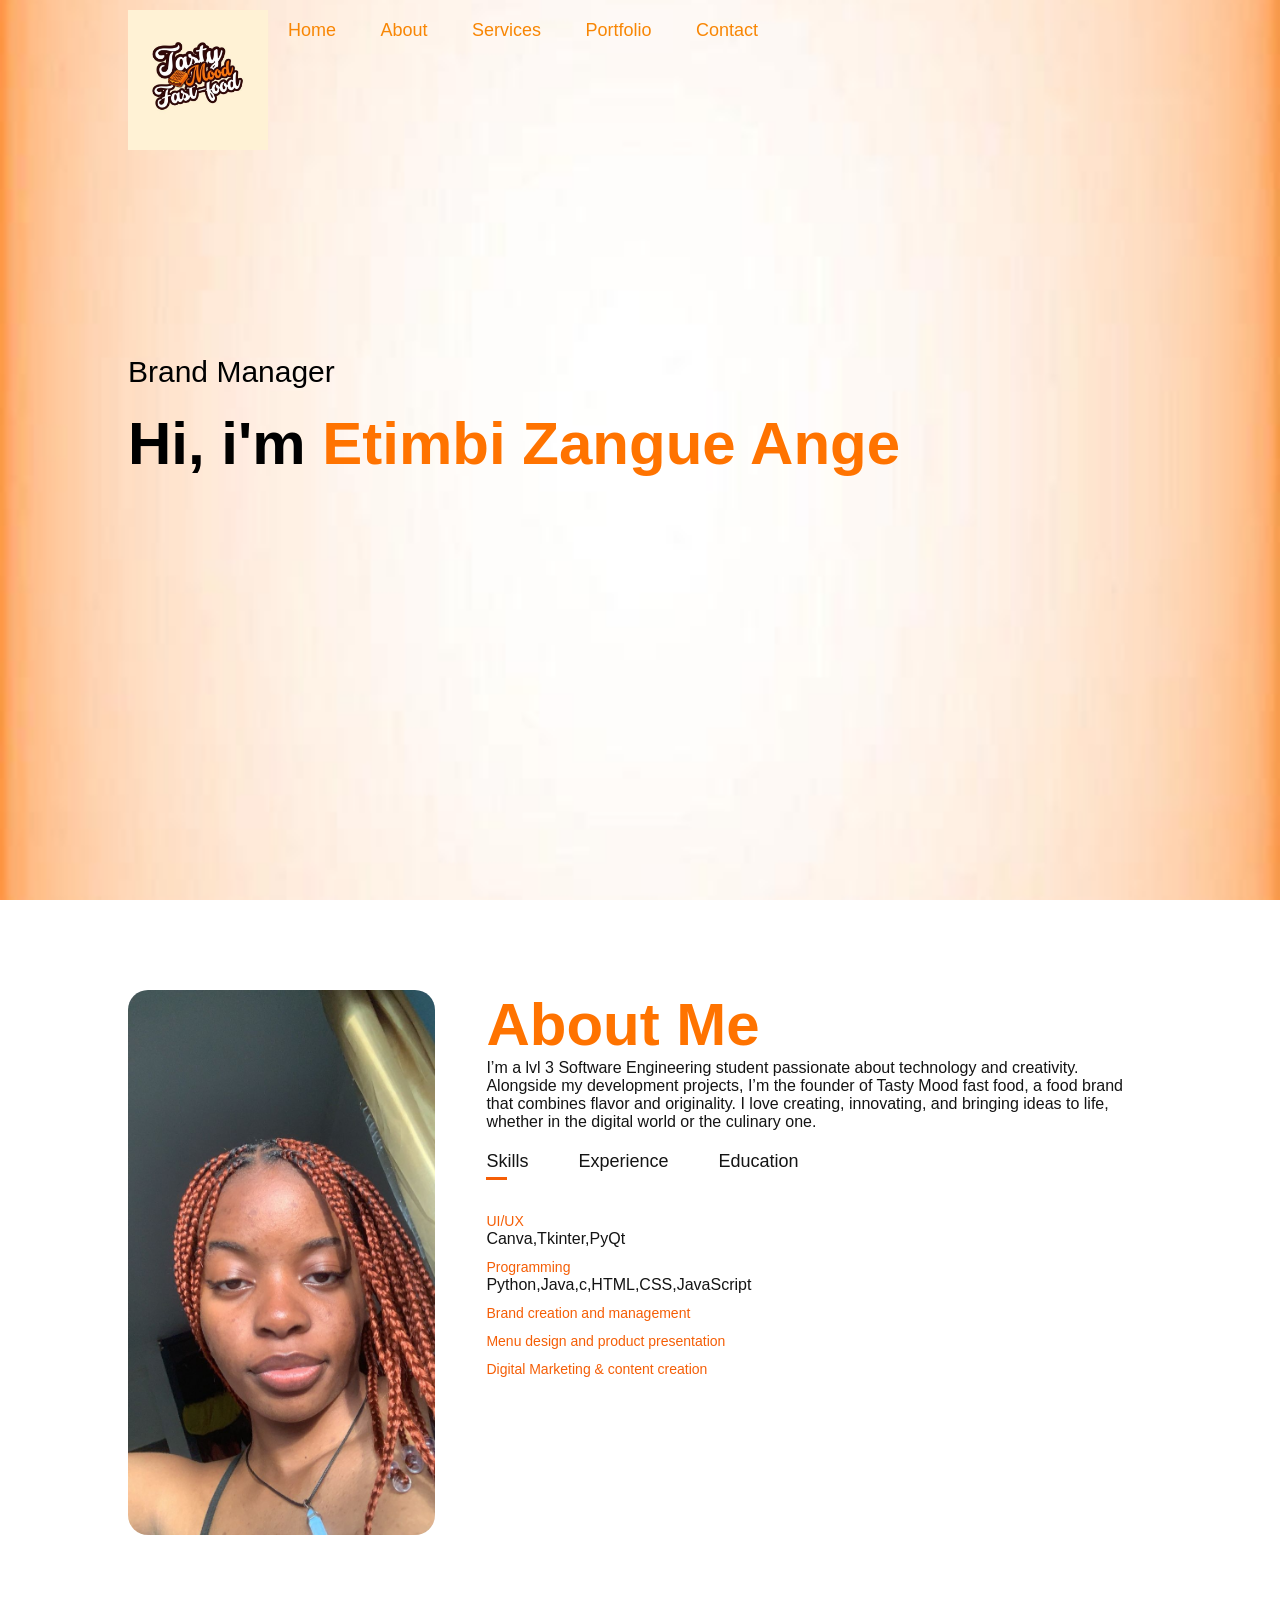
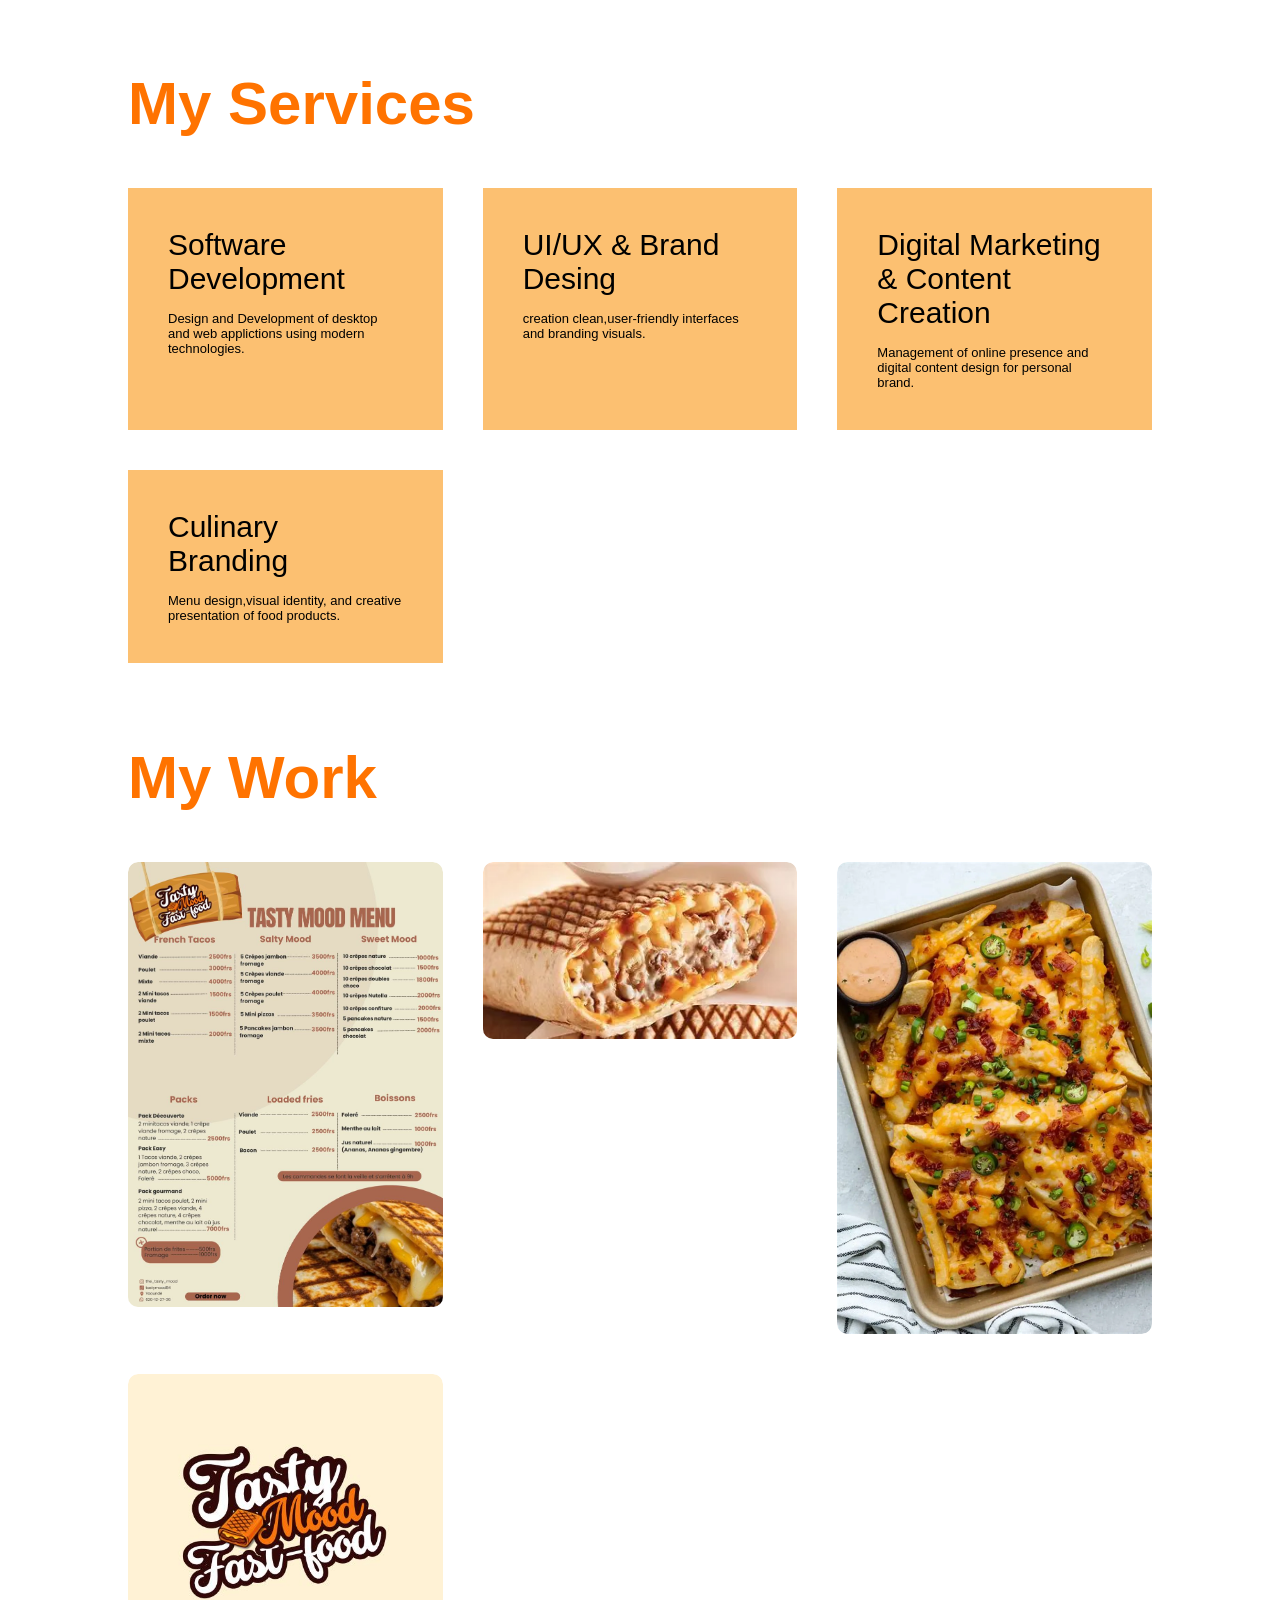
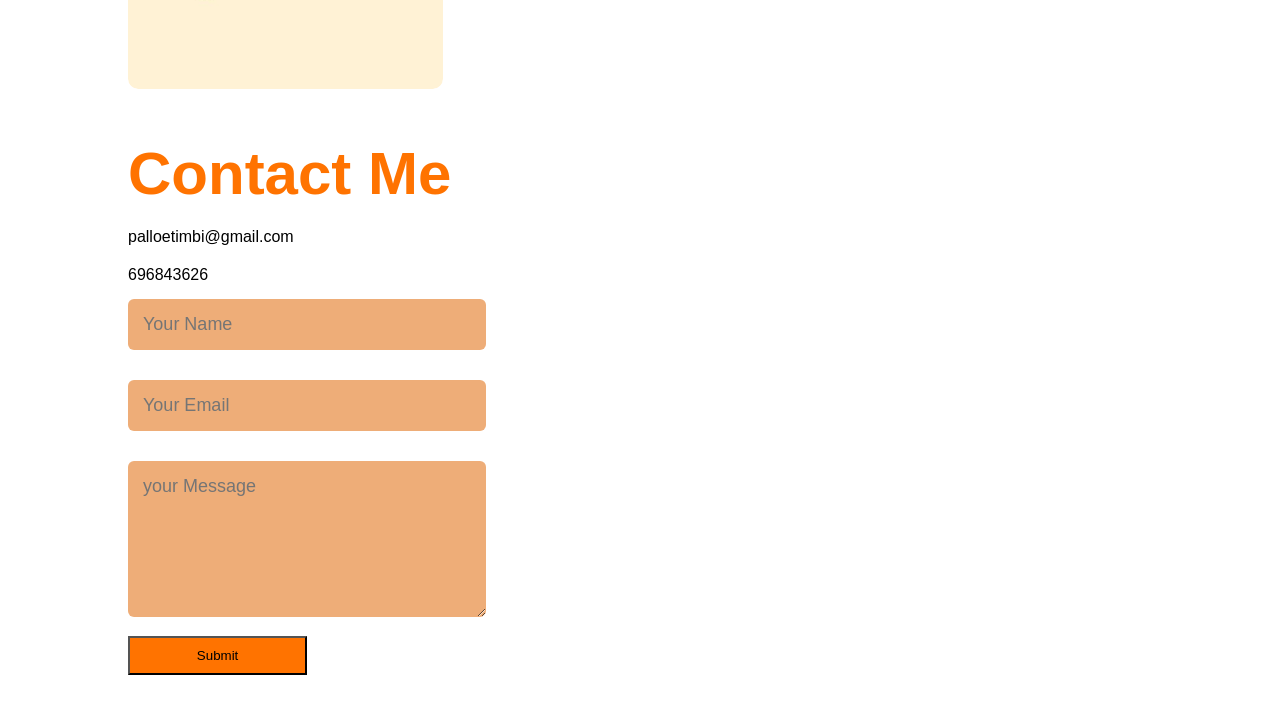
<file: index.html>
<!DOCTYPE html>
<html lang="en">
    <head>
        <meta charset="UTF-8">
        <meta http-equiv="X-UA-Compatible" content="IE=edge">
        <meta name="viewport" content="width-device-width, initial-scale=1.0">
        <title>Portfolio website</title>
        <link rel="stylesheet" href="style.css">
    </head>
    <body>
        <div id="header">
        <div class="container">
            <nav>
                <img src="images/logo.jpg" class="logo">
                <ul>
                    <li><a href="#header">Home</a></li>
                    <li><a href="#about">About</a></li>
                    <li><a href="#services">Services</a></li>
                    <li><a href="#portfolio">Portfolio</a></li>
                    <li><a href="#contact">Contact</a></li>  
                </ul>
            </nav>
            <div class="header-text">
                <p>Brand Manager</p>
                <h1>Hi, i'm <span>Etimbi Zangue Ange</span></h1>
            </div>
        </div>
        </div>
        <!-- -----------about----------- -->
        <div id="about">
            <div class="container">
                <div class="row">
                    <div class="about-col-1">
                        <img src="images/CEO.jpg">
                      </div>
                      <div class="about-col-2">
                        <h1 class="sub-title">About Me</h1>
                        <p>I’m a lvl 3  Software Engineering student passionate about technology and creativity.
Alongside my development projects, I’m the founder of Tasty Mood fast food, a food brand that combines flavor and originality.
I love creating, innovating, and bringing ideas to life, whether in the digital world or the culinary one.</p>
        
<div class="tab-titles">
              <p class="tab-links active-link" onclick="opentab('skills')">Skills</p>
              <p class="tab-links" onclick="opentab('experience')">Experience</p>
              <p class="tab-links" onclick="opentab('education')">Education</p>
</div>
        <div class="tab-contents active-tab" id="skills">
    <ul>
        <li><span>UI/UX</span><br>Canva,Tkinter,PyQt</li>
        <li><span>Programming</span><br>Python,Java,c,HTML,CSS,JavaScript</li>
        <li><span>Brand creation and management</span></li>
        <li><span>Menu design and product presentation</span></li>
        <li><span>Digital Marketing & content creation</span></li>
    </ul>
</div>
        <div class="tab-contents" id="experience">
    <ul>
        <li><span>Founder&CEO of TASTY MOOD fast food<br>Yaounde,Cameroon/2025-Present</span><br>Created and Manage a food brand specialized in French tacos, Crepes and Mini pizzas.<br>Handle menu design, marketing, and customer relations.<br>Develop digital strategies to promote the brand online.</li>
        <li><span>Software Engineering Student at ICT UNIVERSITY<br>Yaounde,Cameroon/2023-Present</span><br>Designed and developed applications using Python<br>Worked on web interfaces with HTML, CSS, and JavaScript.</li>
    </ul>
        </div>
        <div class="tab-contents" id="education">
    <ul>
       <li><span>Bacgelor's in Sotfware Engineering<br>Yaounde,Cameroon/2023-Present</span><br>ICT UNIVERSITY</li>
    </ul>
                       </div>
                      </div>
                </div>
            </div>
        </div>
 <!-- ---------services---------- -->
         <div id="services">
            <div class="container">
                 <h1 class="sub-title">My Services</h1>
                 <div class="services-list">
                      <div>
                        <h2>Software Development</h2>
                        <p>Design and Development of desktop and web applictions using modern technologies.</p>
                      </div>   
                      <div>
                        <h2>UI/UX & Brand Desing</h2>
                        <p>creation clean,user-friendly interfaces and branding visuals.</p>
                      </div>   
                      <div>
                        <h2>Digital Marketing & Content Creation</h2>
                        <p>Management of online presence and digital content design for personal brand.</p>
                      </div>   
                      <div>
                        <h2>Culinary Branding</h2>
                        <p>Menu design,visual identity, and creative presentation of food products.</p>
                      </div>   
                 </div>
                 
            </div>
         </div>
<!-- ---------portfolio-------- -->   
 <div id="portfolio">
    <div class="container">
        <h1 class="sub-title">My Work</h1>
        <div class="work-list">
            <div class="work">
                <img src="images/menu.jpg">
            </div>
            <div class="work">
                <img src="images/french tacos.webp">
            </div>
            <div class="work">
                <img src="images/laoded fries.webp">
            </div>
            <div class="work">
                <img src="images/logo.jpg">
            </div>
        </div>
    </div>
 </div>    
 <!-- ----------contact---------- -->  
  <div id="contact">
    <div class="container">
        <div class="row">
            <div class="contact-left">
                <h1 class="sub-title">Contact Me</h1>
                <p>palloetimbi@gmail.com</p>
                <p>696843626</p>
            <div class="contact-right">
                <form name="submit-to-google-sheet">
                    <input type="text" name="Name" placeholder="Your Name" required>
                    <input type="email" name="Email" placeholder="Your Email" required>
                    <textarea name="Message" rows="6" placeholder="your Message"></textarea>
                    <button type="submit" class="btn btn2">Submit</button>
                </form>
                <span id="msg"></span>
  </div>

<script>

    var tablinks = document.getElementsByClassName("tab-links");
    var tabcontents = document.getElementsByClassName("tab-contents");

    function opentab(tabname){
        for(tablink of tablinks){
            tablink.classList.remove("active-link");
        }
        for(tabcontent of tabcontents){
            tabcontent.classList.remove("active-tab");
        }
        event.currentTarget.classList.add("active-link");
        document.getElementById(tabname).classlist.add("active-tab");
    }
</script>
<script>
  const scriptURL = 'https://script.google.com/macros/s/AKfycbw-9PzBW5KerS7eQIx-oaO6p8uTW0T0Fir-dfJzDjM5c0yptWkV_67sCr7zAVyJ1t1B0g/exec'
  const form = document.forms['submit-to-google-sheet']
  const msg = document.getElementById("msg")

  form.addEventListener('submit', e => {
    e.preventDefault()
    fetch(scriptURL, { method: 'POST', body: new FormData(form)})
      .then(response => {
        msg.innerHTML = "Sucessfully sent"
        setTimeout(function(){
            msg.innerHTML = ""
        },5000)
        form.reset()
      })
      .catch(error => console.error('Error!', error.message))
  })
</script>
    </body>
</html>
</file>
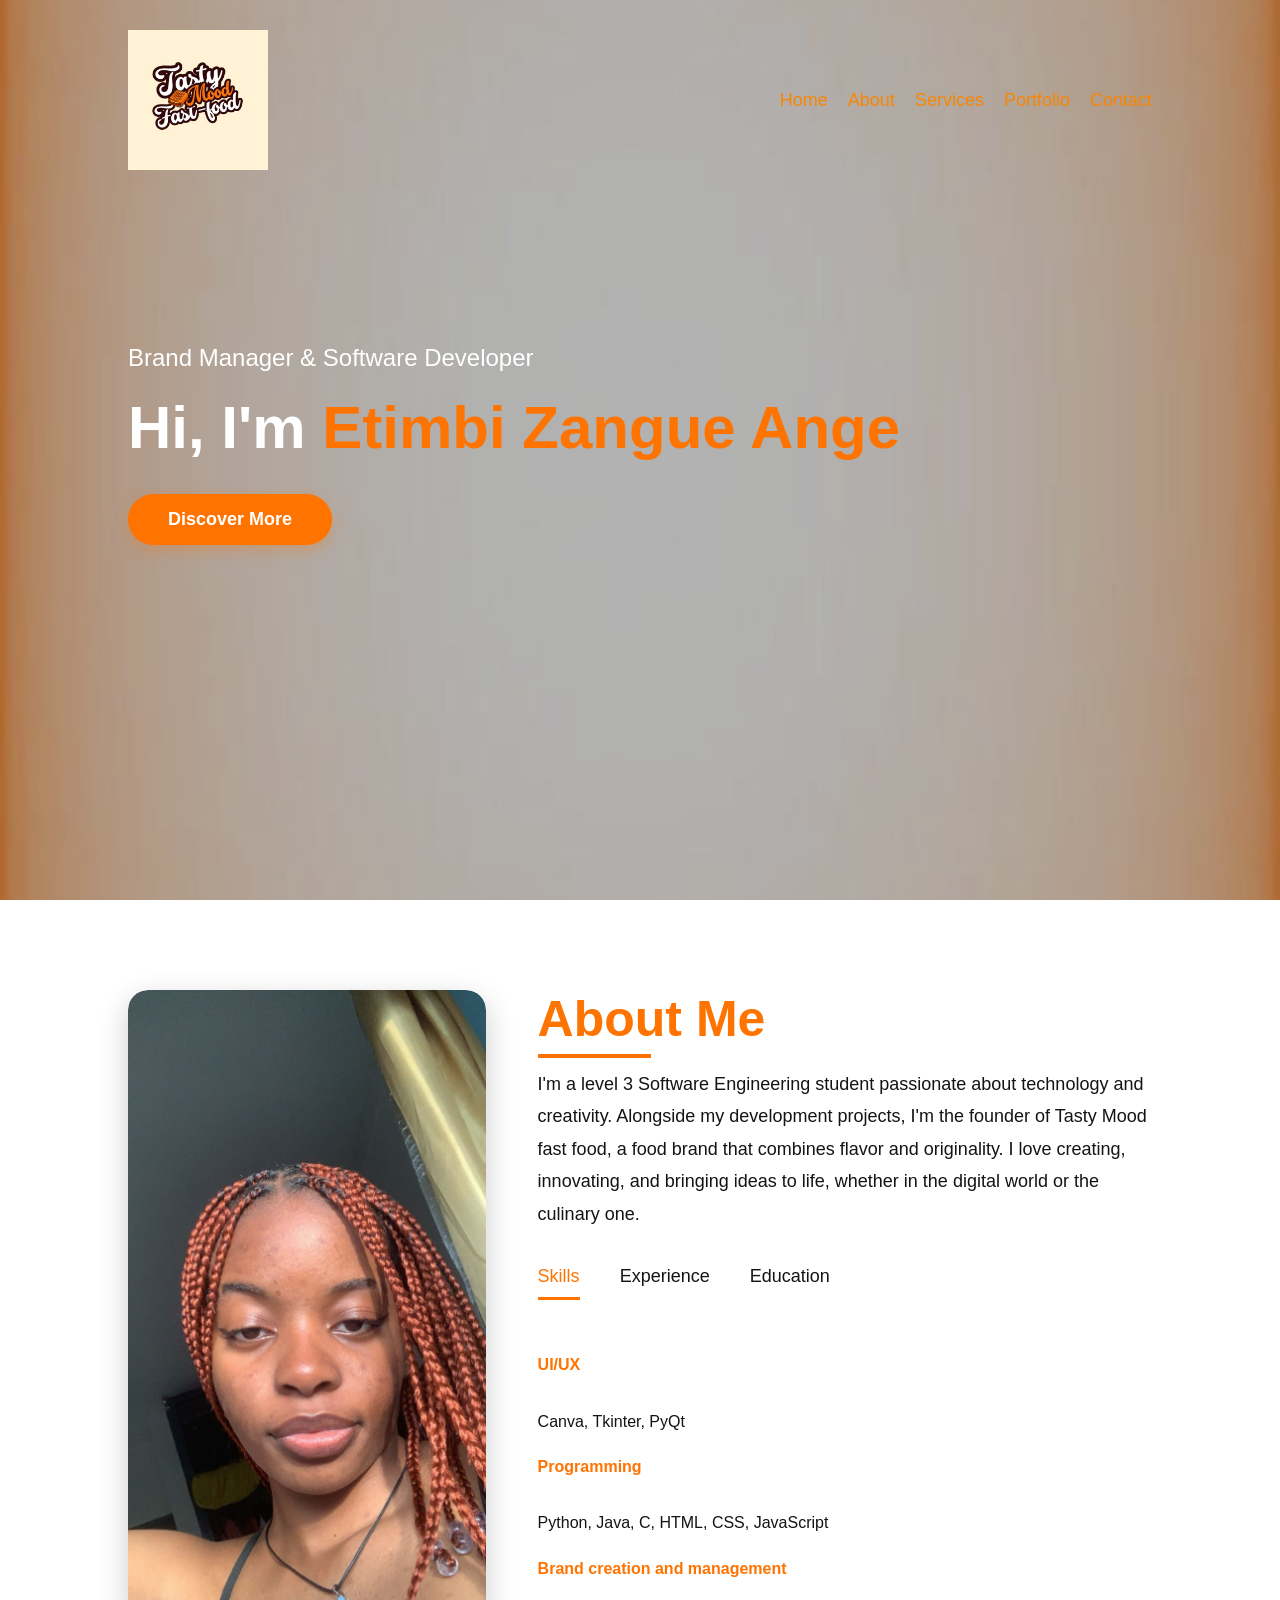
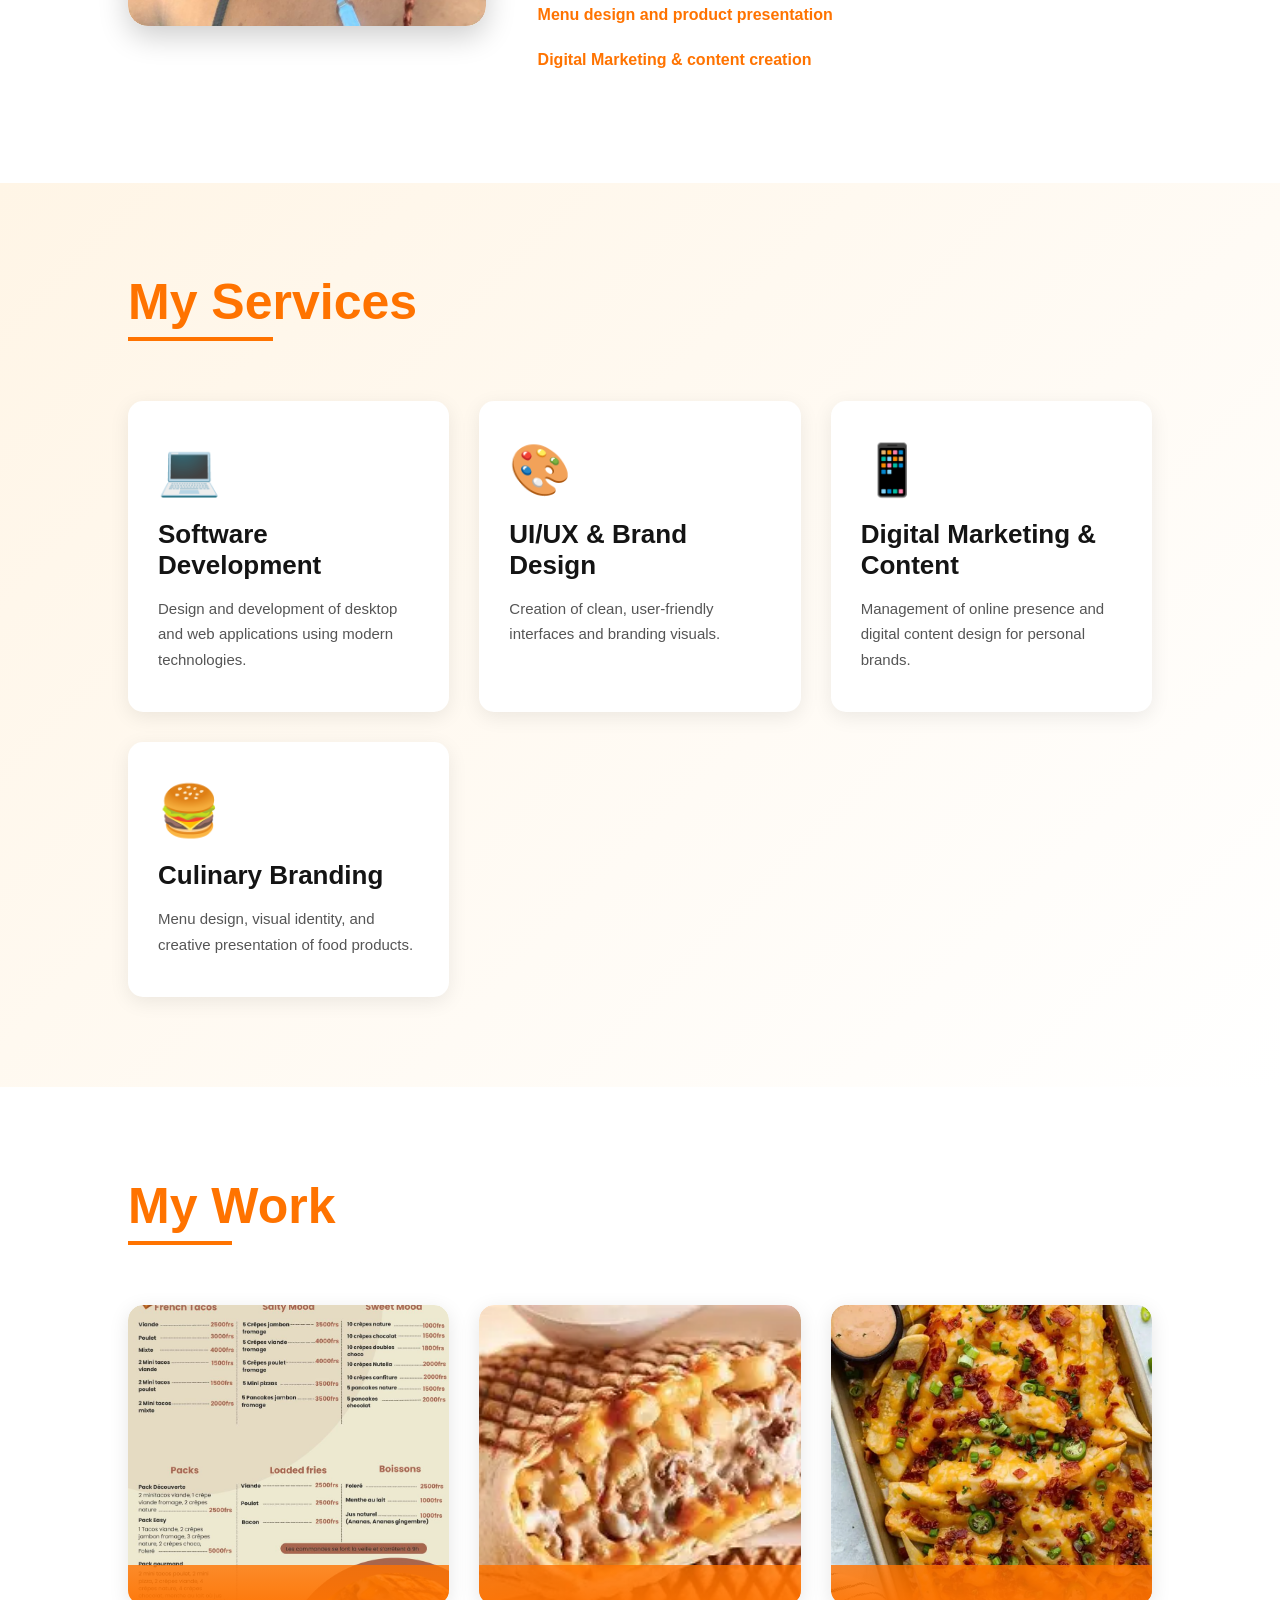
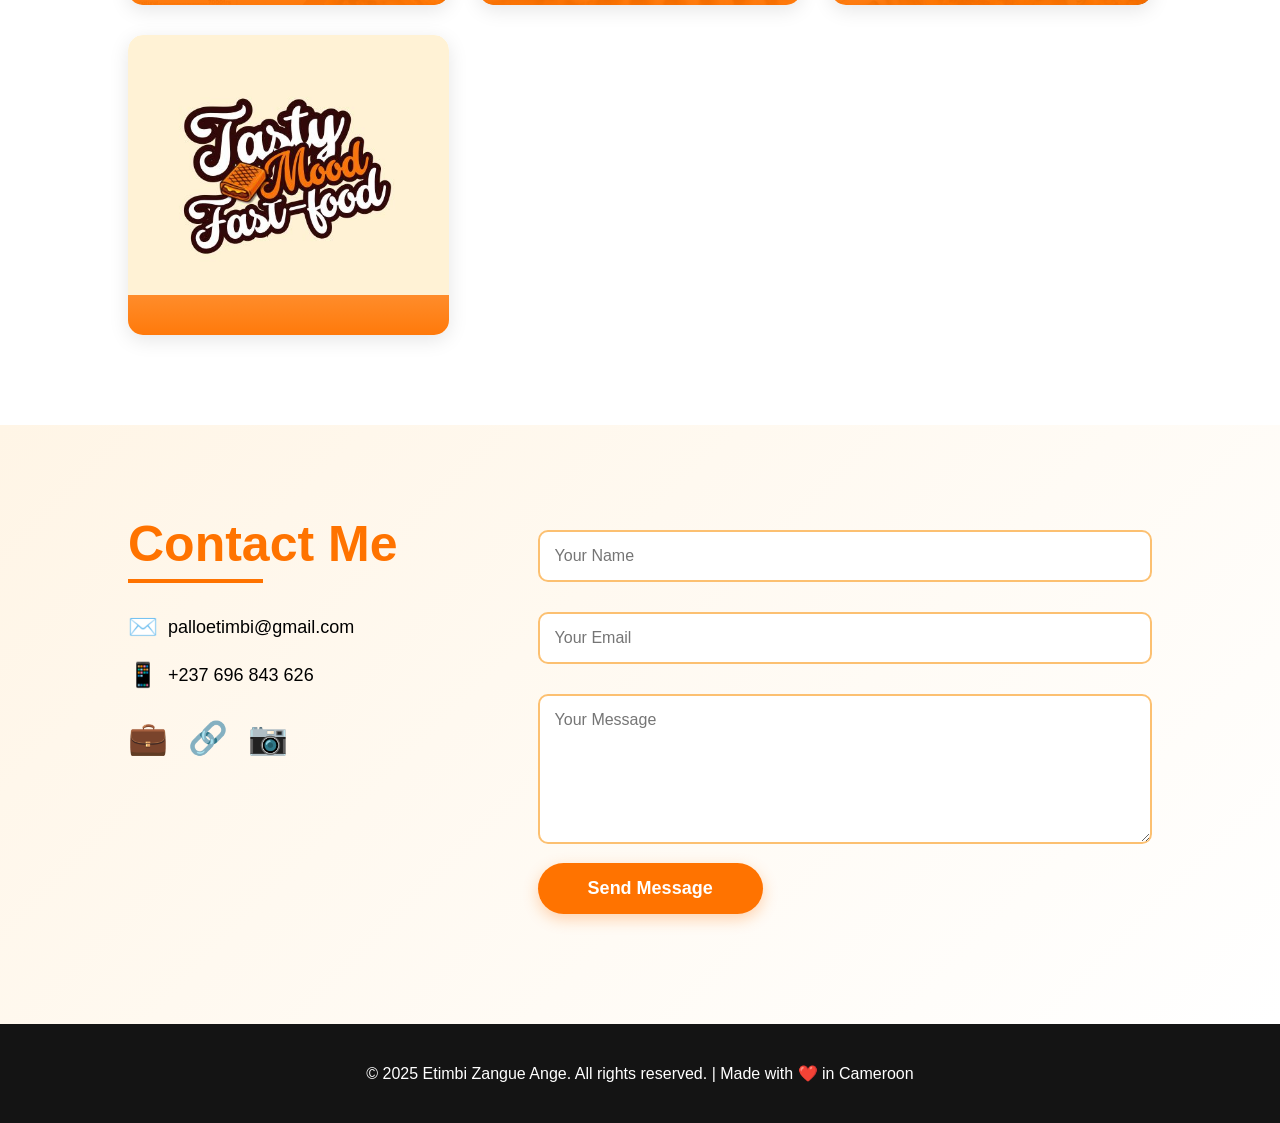
<file: v1.html>
<!DOCTYPE html>
<html lang="en">
    <head>
        <meta charset="UTF-8">
        <meta http-equiv="X-UA-Compatible" content="IE=edge">
        <meta name="viewport" content="width=device-width, initial-scale=1.0">
        <title>Portfolio - Etimbi Zangue Ange</title>
        <link rel="stylesheet" href="styl.css">
    </head>
    <body>
        <!-- Bouton Menu Mobile -->
        <div class="menu-toggle" onclick="toggleMenu()">
            <span></span>
            <span></span>
            <span></span>
        </div>
        
        <div id="header">
        <div class="container">
            <nav id="navbar">
                <img src="images/logo.jpg" class="logo" alt="Tasty Mood Logo">
                <ul id="nav-menu">
                    <li><a href="#header" onclick="closeMenu()">Home</a></li>
                    <li><a href="#about" onclick="closeMenu()">About</a></li>
                    <li><a href="#services" onclick="closeMenu()">Services</a></li>
                    <li><a href="#portfolio" onclick="closeMenu()">Portfolio</a></li>
                    <li><a href="#contact" onclick="closeMenu()">Contact</a></li>  
                </ul>
            </nav>
            <div class="header-text">
                <p class="fade-in">Brand Manager & Software Developer</p>
                <h1 class="fade-in-delay">Hi, I'm <span class="typed-text">Etimbi Zangue Ange</span></h1>
                <a href="#about" class="cta-button fade-in-delay-2">Discover More</a>
            </div>
        </div>
        </div>
        
        <!-- -----------about----------- -->
        <div id="about">
            <div class="container">
                <div class="row">
                    <div class="about-col-1">
                        <div class="image-container">
                            <img src="images/CEO.jpg" alt="Etimbi Zangue Ange" class="profile-img">
                            <div class="image-overlay"></div>
                        </div>
                      </div>
                      <div class="about-col-2">
                        <h1 class="sub-title animate-on-scroll">About Me</h1>
                        <p class="animate-on-scroll">I'm a level 3 Software Engineering student passionate about technology and creativity. Alongside my development projects, I'm the founder of Tasty Mood fast food, a food brand that combines flavor and originality. I love creating, innovating, and bringing ideas to life, whether in the digital world or the culinary one.</p>
        
<div class="tab-titles">
              <p class="tab-links active-link" onclick="opentab('skills')">Skills</p>
              <p class="tab-links" onclick="opentab('experience')">Experience</p>
              <p class="tab-links" onclick="opentab('education')">Education</p>
</div>
        <div class="tab-contents active-tab" id="skills">
    <ul>
        <li><span>UI/UX</span><br>Canva, Tkinter, PyQt</li>
        <li><span>Programming</span><br>Python, Java, C, HTML, CSS, JavaScript</li>
        <li><span>Brand creation and management</span></li>
        <li><span>Menu design and product presentation</span></li>
        <li><span>Digital Marketing & content creation</span></li>
    </ul>
</div>
        <div class="tab-contents" id="experience">
    <ul>
        <li><span>Founder & CEO of TASTY MOOD fast food<br>Yaounde, Cameroon / 2025-Present</span><br>Created and manage a food brand specialized in French tacos, Crepes and Mini pizzas.<br>Handle menu design, marketing, and customer relations.<br>Develop digital strategies to promote the brand online.</li>
        <li><span>Software Engineering Student at ICT UNIVERSITY<br>Yaounde, Cameroon / 2023-Present</span><br>Designed and developed applications using Python<br>Worked on web interfaces with HTML, CSS, and JavaScript.</li>
    </ul>
        </div>
        <div class="tab-contents" id="education">
    <ul>
       <li><span>Bachelor's in Software Engineering<br>Yaounde, Cameroon / 2023-Present</span><br>ICT UNIVERSITY</li>
    </ul>
                       </div>
                      </div>
                </div>
            </div>
        </div>
        
 <!-- ---------services---------- -->
         <div id="services">
            <div class="container">
                 <h1 class="sub-title animate-on-scroll">My Services</h1>
                 <div class="services-list">
                      <div class="service-card animate-on-scroll">
                        <div class="service-icon">💻</div>
                        <h2>Software Development</h2>
                        <p>Design and development of desktop and web applications using modern technologies.</p>
                        <div class="service-hover-effect"></div>
                      </div>   
                      <div class="service-card animate-on-scroll">
                        <div class="service-icon">🎨</div>
                        <h2>UI/UX & Brand Design</h2>
                        <p>Creation of clean, user-friendly interfaces and branding visuals.</p>
                        <div class="service-hover-effect"></div>
                      </div>   
                      <div class="service-card animate-on-scroll">
                        <div class="service-icon">📱</div>
                        <h2>Digital Marketing & Content</h2>
                        <p>Management of online presence and digital content design for personal brands.</p>
                        <div class="service-hover-effect"></div>
                      </div>   
                      <div class="service-card animate-on-scroll">
                        <div class="service-icon">🍔</div>
                        <h2>Culinary Branding</h2>
                        <p>Menu design, visual identity, and creative presentation of food products.</p>
                        <div class="service-hover-effect"></div>
                      </div>   
                 </div>
                 
            </div>
         </div>
         
<!-- ---------portfolio-------- -->   
 <div id="portfolio">
    <div class="container">
        <h1 class="sub-title animate-on-scroll">My Work</h1>
        <div class="work-list">
            <div class="work animate-on-scroll">
                <img src="images/menu.jpg" alt="Tasty Mood Menu">
                <div class="work-overlay">
                    <h3>Menu Design</h3>
                    <p>Professional menu for Tasty Mood</p>
                </div>
            </div>
            <div class="work animate-on-scroll">
                <img src="images/french tacos.webp" alt="French Tacos">
                <div class="work-overlay">
                    <h3>French Tacos</h3>
                    <p>Signature dish photography</p>
                </div>
            </div>
            <div class="work animate-on-scroll">
                <img src="images/laoded fries.webp" alt="Loaded Fries">
                <div class="work-overlay">
                    <h3>Loaded Fries</h3>
                    <p>Product photography & styling</p>
                </div>
            </div>
            <div class="work animate-on-scroll">
                <img src="images/logo.jpg" alt="Tasty Mood Logo">
                <div class="work-overlay">
                    <h3>Brand Logo</h3>
                    <p>Tasty Mood identity design</p>
                </div>
            </div>
        </div>
    </div>
 </div>    
 
 <!-- ----------contact---------- -->  
  <div id="contact">
    <div class="container">
        <div class="row">
            <div class="contact-left animate-on-scroll">
                <h1 class="sub-title">Contact Me</h1>
                <p><span class="contact-icon">✉️</span> palloetimbi@gmail.com</p>
                <p><span class="contact-icon">📱</span> +237 696 843 626</p>
                <div class="social-links">
                    <a href="#" class="social-icon" title="LinkedIn">💼</a>
                    <a href="#" class="social-icon" title="GitHub">🔗</a>
                    <a href="#" class="social-icon" title="Instagram">📷</a>
                </div>
            </div>
            <div class="contact-right animate-on-scroll">
                <form name="submit-to-google-sheet">
                    <input type="text" name="Name" placeholder="Your Name" required>
                    <input type="email" name="Email" placeholder="Your Email" required>
                    <textarea name="Message" rows="6" placeholder="Your Message" required></textarea>
                    <button type="submit" class="btn btn2">Send Message</button>
                </form>
                <span id="msg"></span>
            </div>
        </div>
    </div>
  </div>
  
  <!-- Scroll to Top Button -->
  <button id="scrollToTop" onclick="scrollToTop()">↑</button>
  
  <!-- Footer -->
  <footer>
    <div class="container">
        <p>&copy; 2025 Etimbi Zangue Ange. All rights reserved. | Made with ❤️ in Cameroon</p>
    </div>
  </footer>

<!-- JavaScript File -->
<script src="script.js"></script>
    </body>
</html>
</file>
<file: style.css>
*{
    margin: 0;
    padding: 0;
    font-family: "Poppins" , sans-serif;
    box-sizing: border-box;
}
html{
    scroll-behavior: smooth;
}
body{
    background: #ffffff;
    color: #000000;
}
#header{
    width: 100%;
    height: 100vh;
    background: url(images/fond.jpg);
    background-size: cover;
    background-position: center;
}
.container{
    padding: 10px 10%;
}

nav{
    display: flex;
    align-self: center;
    justify-self: space-between;
    flex-wrap: wrap;
}

.logo{
    width: 140px;
}

nav ul li{
    display: inline-block;
    list-style: none;
    margin: 10px 20px;
}

nav ul li a{
    color: rgb(248, 134, 4);
    text-decoration: none;
    font-size: 18px;
    position: relative;
}
nav ul li a::after{
    content: '';
    width: 0;
    height: 3px;
    background: #000000;
    position: absolute;
    left: 0;
    bottom: -6px;
    transition: 0.5s;
}
nav ul li a:hover::after{
width: 100%;
}
.header-text{
    margin-top: 20%;
    font-size: 30px;
}
.header-text h1{
    font-size: 60px;
    margin-top: 20px;
}
.header-text h1 span{
    color: #ff7300;
}
/* ------------about------------ */
#about{
    padding: 80px 0;
    color: #141414;
}
.row{
    display: flex;
    justify-content: space-between;
    flex-wrap: wrap;
}

.about-col-1{
    flex-basis: 30%;
}
.about-col-1 img{
    width: 100%;
    border-radius: 20px;
}
.about-col-2{
    flex-basis: 65%; 
}
.sub-title{
    font-size: 60px;
    font-weight: 600;
    color: #ff7300;
}

.tab-titles{
    display: flex;
    margin: 20px 0 40px;
}
.tab-links{
    margin-right: 50px;
    font-size: 18px;
    font-weight: 500;
    cursor: pointer;
    position: relative;
}
.tab-links::after{
    content: '';
    width: 0;
    height: 3px;
    background: #f55e06;
    position: absolute;
    left: 0;
    bottom: -8px;
    transition: 0.5s;
} 
.tab-links.active-link::after{
    width: 50%;
}
.tab-contents ul li{
    list-style: none;
    margin: 10px 0;
}
.tab-contents ul li span{
    color: #f55e06;
    font-size: 14px;
}
.tab-contents{
    display: none;
}
.tab-contents.active-tab{
    display: block;
}

/*-----------services------------*/
#services{
    padding: 30px 0;
}
.services-list{
    display: grid;
    grid-template-columns: repeat(auto-fit, minmax(250px, 1fr));
    grid-gap: 40px;
    margin-top: 50px;
}
.services-list div{
    background: #fcc071;
    padding: 40px;
    font-size: 13px;
    font-weight: 300;
    border-right: 10px;
}
.services-list div h2{
    font-size: 30px;
    font-weight: 500;
    margin-bottom: 15px;
}
/* -----------portfolio--------- */
#portfolio{
    padding: 30px 0;
}
.work-list{
    display: grid;
    grid-template-columns: repeat(auto-fit, minmax(250px, 1fr));
    grid-gap: 40px;
     margin-top: 50px;
}
.work{
    border-radius: 10px;
    position: relative;
    overflow: hidden;
}
.work img{
    width: 100%;
    border-radius: 10px;
    display: block;
    transition: transform 0.5s;
}
.work:hover img{
    transform: scale(1.1);
}

/*----------contact---------- */
.contact-left{
    flex-basis: 35%;
}
.contact-right{
    flex-basis: 60%;
}
.contact-left p{
    margin-top: 20px;
}
.contact-righ form{
    width: 100%;
}
form input, form textarea{
    width: 100%;
    border: 0;
    outline: none;
    background: #eead78;
    padding: 15px;
    margin: 15px 0;
    color: #000000;
    font-size: 18px;
    border-radius: 6px;
}
.btn.btn2{
    display: inline-block;
    background: #ff7300;
    width: 50%;
    padding: 10px;
}
form.btn2{
    padding: 14px 60px;
    font-size: 20px;
    margin-top: 20px;
    cursor: pointer;
}

#msg{
    color: #000000;
    margin-top: 20px;
    display: block;
}
</file>
<file: styl.css>
/* ========================================
   GLOBAL STYLES & RESET
   ======================================== */
*{
    margin: 0;
    padding: 0;
    font-family: "Poppins", sans-serif;
    box-sizing: border-box;
}

html{
    scroll-behavior: smooth;
}

body{
    background: #ffffff;
    color: #000000;
    overflow-x: hidden;
}

/* ========================================
   HEADER & NAVIGATION
   ======================================== */
#header{
    width: 100%;
    height: 100vh;
    background: linear-gradient(rgba(0,0,0,0.3), rgba(0,0,0,0.3)), url(images/fond.jpg);
    background-size: cover;
    background-position: center;
    background-attachment: fixed;
    position: relative;
}

.container{
    padding: 10px 10%;
}

/* Navigation Styles */
nav{
    display: flex;
    align-items: center;
    justify-content: space-between;
    flex-wrap: wrap;
    padding: 20px 0;
    transition: all 0.3s ease;
}

nav.sticky{
    position: fixed;
    top: 0;
    left: 0;
    right: 0;
    background: rgba(255, 255, 255, 0.98);
    box-shadow: 0 5px 20px rgba(0,0,0,0.1);
    padding: 15px 10%;
    z-index: 1000;
    animation: slideDown 0.4s ease;
}

@keyframes slideDown {
    from {
        transform: translateY(-100%);
    }
    to {
        transform: translateY(0);
    }
}

.logo{
    width: 140px;
    transition: transform 0.3s ease;
}

.logo:hover{
    transform: scale(1.05);
}

nav ul{
    display: flex;
    gap: 20px;
}

nav ul li{
    display: inline-block;
    list-style: none;
}

nav ul li a{
    color: rgb(248, 134, 4);
    text-decoration: none;
    font-size: 18px;
    position: relative;
    padding: 5px 0;
    transition: color 0.3s ease;
}

nav ul li a::after{
    content: '';
    width: 0;
    height: 3px;
    background: #ff7300;
    position: absolute;
    left: 0;
    bottom: -6px;
    transition: width 0.4s ease;
}

nav ul li a:hover{
    color: #ff7300;
}

nav ul li a:hover::after{
    width: 100%;
}

/* Mobile Menu Toggle */
.menu-toggle{
    display: none;
    flex-direction: column;
    cursor: pointer;
    z-index: 1001;
}

.menu-toggle span{
    width: 30px;
    height: 3px;
    background: #ff7300;
    margin: 4px 0;
    transition: all 0.3s ease;
    border-radius: 3px;
}

.menu-toggle.active span:nth-child(1){
    transform: rotate(45deg) translate(8px, 8px);
}

.menu-toggle.active span:nth-child(2){
    opacity: 0;
}

.menu-toggle.active span:nth-child(3){
    transform: rotate(-45deg) translate(7px, -7px);
}

/* ========================================
   HEADER TEXT & CTA
   ======================================== */
.header-text{
    margin-top: 15%;
    font-size: 30px;
    color: #ffffff;
}

.header-text h1{
    font-size: 60px;
    margin-top: 20px;
    line-height: 1.2;
}

.header-text h1 span{
    color: #ff7300;
    display: inline-block;
}

.header-text p{
    font-size: 24px;
    margin-bottom: 10px;
}

/* CTA Button */
.cta-button{
    display: inline-block;
    margin-top: 30px;
    padding: 15px 40px;
    background: #ff7300;
    color: #ffffff;
    text-decoration: none;
    font-size: 18px;
    font-weight: 600;
    border-radius: 50px;
    transition: all 0.3s ease;
    box-shadow: 0 5px 15px rgba(255, 115, 0, 0.3);
}

.cta-button:hover{
    background: #e66600;
    transform: translateY(-3px);
    box-shadow: 0 8px 25px rgba(255, 115, 0, 0.5);
}

/* Animation Classes */
.fade-in{
    animation: fadeIn 1s ease;
}

.fade-in-delay{
    animation: fadeIn 1.2s ease 0.3s backwards;
}

.fade-in-delay-2{
    animation: fadeIn 1.2s ease 0.6s backwards;
}

@keyframes fadeIn {
    from {
        opacity: 0;
        transform: translateY(30px);
    }
    to {
        opacity: 1;
        transform: translateY(0);
    }
}

/* ========================================
   ABOUT SECTION
   ======================================== */
#about{
    padding: 80px 0;
    color: #141414;
}

.row{
    display: flex;
    justify-content: space-between;
    flex-wrap: wrap;
    gap: 40px;
}

.about-col-1{
    flex-basis: 35%;
}

.image-container{
    position: relative;
    overflow: hidden;
    border-radius: 20px;
    box-shadow: 0 10px 30px rgba(0,0,0,0.2);
}

.profile-img{
    width: 100%;
    border-radius: 20px;
    display: block;
    transition: transform 0.5s ease;
}

.image-overlay{
    position: absolute;
    top: 0;
    left: 0;
    width: 100%;
    height: 100%;
    background: linear-gradient(135deg, rgba(255,115,0,0.3), rgba(248,134,4,0.3));
    opacity: 0;
    transition: opacity 0.5s ease;
}

.image-container:hover .profile-img{
    transform: scale(1.1);
}

.image-container:hover .image-overlay{
    opacity: 1;
}

.about-col-2{
    flex-basis: 60%; 
}

.sub-title{
    font-size: 50px;
    font-weight: 600;
    color: #ff7300;
    margin-bottom: 20px;
    position: relative;
    display: inline-block;
}

.sub-title::after{
    content: '';
    width: 50%;
    height: 4px;
    background: #ff7300;
    position: absolute;
    bottom: -10px;
    left: 0;
}

.about-col-2 p{
    font-size: 18px;
    line-height: 1.8;
    margin-bottom: 30px;
}

/* Tab Styles */
.tab-titles{
    display: flex;
    gap: 40px;
    margin: 30px 0;
    flex-wrap: wrap;
}

.tab-links{
    font-size: 18px;
    font-weight: 500;
    cursor: pointer;
    position: relative;
    transition: color 0.3s ease;
}

.tab-links:hover{
    color: #ff7300;
}

.tab-links::after{
    content: '';
    width: 0;
    height: 3px;
    background: #ff7300;
    position: absolute;
    left: 0;
    bottom: -8px;
    transition: width 0.4s ease;
} 

.tab-links.active-link{
    color: #ff7300;
}

.tab-links.active-link::after{
    width: 100%;
}

.tab-contents{
    display: none;
}

.tab-contents.active-tab{
    display: block;
    animation: fadeIn 0.5s ease;
}

.tab-contents ul li{
    list-style: none;
    margin: 20px 0;
    font-size: 16px;
    line-height: 1.6;
}

.tab-contents ul li span{
    color: #ff7300;
    font-size: 16px;
    font-weight: 600;
    display: block;
    margin-bottom: 5px;
}

/* ========================================
   SERVICES SECTION
   ======================================== */
#services{
    padding: 80px 0;
    background: linear-gradient(135deg, #fff5e6 0%, #ffffff 100%);
}

.services-list{
    display: grid;
    grid-template-columns: repeat(auto-fit, minmax(280px, 1fr));
    grid-gap: 30px;
    margin-top: 50px;
}

.service-card{
    background: #ffffff;
    padding: 40px 30px;
    border-radius: 15px;
    position: relative;
    overflow: hidden;
    box-shadow: 0 5px 20px rgba(0,0,0,0.08);
    transition: all 0.4s ease;
    cursor: pointer;
}

.service-card:hover{
    transform: translateY(-10px);
    box-shadow: 0 15px 40px rgba(255,115,0,0.2);
}

.service-icon{
    font-size: 50px;
    margin-bottom: 20px;
    display: block;
}

.service-card h2{
    font-size: 26px;
    font-weight: 600;
    margin-bottom: 15px;
    color: #141414;
}

.service-card p{
    font-size: 15px;
    line-height: 1.7;
    color: #555;
}

.service-hover-effect{
    position: absolute;
    bottom: -100%;
    left: 0;
    width: 100%;
    height: 5px;
    background: linear-gradient(90deg, #ff7300, #ffa500);
    transition: bottom 0.4s ease;
}

.service-card:hover .service-hover-effect{
    bottom: 0;
}

/* ========================================
   PORTFOLIO SECTION
   ======================================== */
#portfolio{
    padding: 80px 0;
}

.work-list{
    display: grid;
    grid-template-columns: repeat(auto-fit, minmax(280px, 1fr));
    grid-gap: 30px;
    margin-top: 50px;
}

.work{
    border-radius: 15px;
    position: relative;
    overflow: hidden;
    cursor: pointer;
    box-shadow: 0 5px 20px rgba(0,0,0,0.1);
}

.work img{
    width: 100%;
    height: 300px;
    object-fit: cover;
    border-radius: 15px;
    display: block;
    transition: transform 0.5s ease;
}

.work-overlay{
    position: absolute;
    bottom: 0;
    left: 0;
    width: 100%;
    height: 0;
    background: linear-gradient(to top, rgba(255,115,0,0.95), rgba(255,115,0,0.8));
    overflow: hidden;
    transition: height 0.5s ease;
    display: flex;
    flex-direction: column;
    justify-content: center;
    align-items: center;
    padding: 20px;
}

.work-overlay h3{
    color: #ffffff;
    font-size: 24px;
    margin-bottom: 10px;
    transform: translateY(20px);
    opacity: 0;
    transition: all 0.5s ease 0.1s;
}

.work-overlay p{
    color: #ffffff;
    font-size: 16px;
    transform: translateY(20px);
    opacity: 0;
    transition: all 0.5s ease 0.2s;
}

.work:hover img{
    transform: scale(1.1);
}

.work:hover .work-overlay{
    height: 100%;
}

.work:hover .work-overlay h3,
.work:hover .work-overlay p{
    transform: translateY(0);
    opacity: 1;
}

/* ========================================
   CONTACT SECTION
   ======================================== */
#contact{
    padding: 80px 0;
    background: linear-gradient(135deg, #fff5e6 0%, #ffffff 100%);
}

.contact-left{
    flex-basis: 35%;
}

.contact-right{
    flex-basis: 60%;
}

.contact-left p{
    margin-top: 20px;
    font-size: 18px;
    display: flex;
    align-items: center;
    gap: 10px;
}

.contact-icon{
    font-size: 24px;
}

.social-links{
    display: flex;
    gap: 20px;
    margin-top: 30px;
}

.social-icon{
    font-size: 32px;
    text-decoration: none;
    transition: transform 0.3s ease;
    display: inline-block;
}

.social-icon:hover{
    transform: scale(1.2) rotate(5deg);
}

/* Form Styles */
form{
    width: 100%;
}

form input, form textarea{
    width: 100%;
    border: 2px solid #fcc071;
    outline: none;
    background: #ffffff;
    padding: 15px;
    margin: 15px 0;
    color: #000000;
    font-size: 16px;
    border-radius: 10px;
    transition: all 0.3s ease;
}

form input:focus, form textarea:focus{
    border-color: #ff7300;
    box-shadow: 0 0 10px rgba(255,115,0,0.2);
}

form textarea{
    resize: vertical;
    min-height: 150px;
}

.btn.btn2{
    display: inline-block;
    background: #ff7300;
    color: #ffffff;
    padding: 15px 50px;
    font-size: 18px;
    font-weight: 600;
    border: none;
    border-radius: 50px;
    cursor: pointer;
    transition: all 0.3s ease;
    box-shadow: 0 5px 15px rgba(255,115,0,0.3);
}

.btn.btn2:hover{
    background: #e66600;
    transform: translateY(-3px);
    box-shadow: 0 8px 25px rgba(255,115,0,0.5);
}

#msg{
    color: #4CAF50;
    margin-top: 20px;
    display: block;
    font-size: 16px;
    font-weight: 500;
}

/* ========================================
   SCROLL TO TOP BUTTON
   ======================================== */
#scrollToTop{
    position: fixed;
    bottom: 30px;
    right: 30px;
    width: 50px;
    height: 50px;
    background: #ff7300;
    color: #ffffff;
    border: none;
    border-radius: 50%;
    font-size: 24px;
    cursor: pointer;
    opacity: 0;
    visibility: hidden;
    transition: all 0.3s ease;
    z-index: 999;
    box-shadow: 0 5px 15px rgba(255,115,0,0.3);
}

#scrollToTop.visible{
    opacity: 1;
    visibility: visible;
}

#scrollToTop:hover{
    background: #e66600;
    transform: translateY(-5px);
}

/* ========================================
   FOOTER
   ======================================== */
footer{
    background: #141414;
    color: #ffffff;
    padding: 30px 0;
    text-align: center;
}

footer p{
    font-size: 16px;
}

/* ========================================
   SCROLL ANIMATIONS
   ======================================== */
.animate-on-scroll{
    opacity: 0;
    transform: translateY(50px);
    transition: all 0.8s ease;
}

.animate-on-scroll.visible{
    opacity: 1;
    transform: translateY(0);
}

/* ========================================
   RESPONSIVE DESIGN
   ======================================== */

/* Tablets (768px and below) */
@media screen and (max-width: 768px){
    .container{
        padding: 10px 5%;
    }
    
    /* Navigation */
    .menu-toggle{
        display: flex;
    }
    
    nav ul{
        position: fixed;
        top: 0;
        right: -100%;
        width: 300px;
        height: 100vh;
        background: rgba(255,255,255,0.98);
        flex-direction: column;
        justify-content: center;
        align-items: center;
        gap: 30px;
        transition: right 0.4s ease;
        box-shadow: -5px 0 20px rgba(0,0,0,0.1);
        z-index: 1000;
    }
    
    nav ul.active{
        right: 0;
    }
    
    nav ul li a{
        color: #ff7300;
        font-size: 22px;
    }
    
    /* Header Text */
    .header-text{
        margin-top: 30%;
        font-size: 20px;
    }
    
    .header-text h1{
        font-size: 40px;
    }
    
    .header-text p{
        font-size: 18px;
    }
    
    /* About Section */
    .about-col-1, .about-col-2{
        flex-basis: 100%;
    }
    
    .sub-title{
        font-size: 35px;
    }
    
    /* Services */
    .services-list{
        grid-template-columns: 1fr;
    }
    
    /* Portfolio */
    .work-list{
        grid-template-columns: 1fr;
    }
    
    /* Contact */
    .contact-left, .contact-right{
        flex-basis: 100%;
    }
    
    .row{
        gap: 30px;
    }
}

/* Mobile Phones (480px and below) */
@media screen and (max-width: 480px){
    .header-text h1{
        font-size: 32px;
    }
    
    .header-text p{
        font-size: 16px;
    }
    
    .cta-button{
        padding: 12px 30px;
        font-size: 16px;
    }
    
    .sub-title{
        font-size: 28px;
    }
    
    .logo{
        width: 100px;
    }
    
    .tab-titles{
        gap: 20px;
    }
    
    .tab-links{
        font-size: 16px;
    }
    
    #scrollToTop{
        width: 45px;
        height: 45px;
        bottom: 20px;
        right: 20px;
    }
}

/* Large Screens (1200px and above) */
@media screen and (min-width: 1200px){
    .container{
        max-width: 1400px;
        margin: 0 auto;
    }
}
</file>
